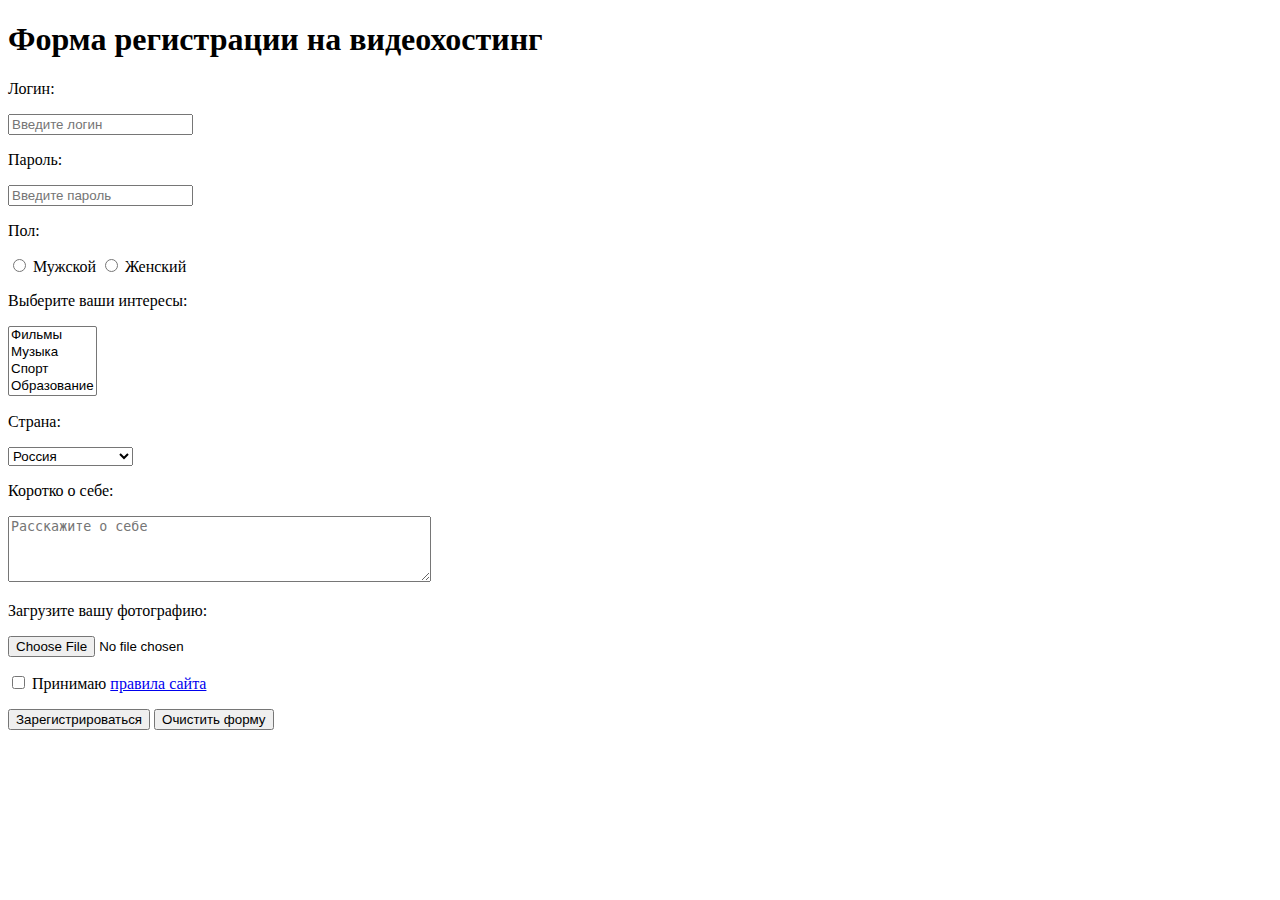
<file: lab_2/index.html>
<!DOCTYPE html>
<html lang="ru">
<head>
    <meta charset="UTF-8">
    <title>Регистрация на видеохостинг</title>
</head>
<body>

    <h1>Форма регистрации на видеохостинг</h1>

    <form action="#" method="post">

        <p><label for="username">Логин:</label></p>
        <input type="text" id="username" name="username" placeholder="Введите логин" required>

        <p><label for="password">Пароль:</label></p>
        <input type="password" id="password" name="password" placeholder="Введите пароль" required>

        <p><label for="gender">Пол:</label></p>
        <input type="radio" id="male" name="gender" value="male">
        <label for="male">Мужской</label>
        <input type="radio" id="female" name="gender" value="female">
        <label for="female">Женский</label>

        <p><label for="interests">Выберите ваши интересы:</label></p>
        <select id="interests" name="interests[]" multiple size="4">
            <option value="movies">Фильмы</option>
            <option value="music">Музыка</option>
            <option value="sports">Спорт</option>
            <option value="education">Образование</option>
        </select>

        <p><label for="country">Страна:</label></p>
        <select id="country" name="country">
            <option value="ru">Россия</option>
            <option value="us">США</option>
            <option value="uk">Великобритания</option>
            <option value="fr">Франция</option>
        </select>

        <p><label for="about">Коротко о себе:</label></p>
        <textarea id="about" name="about" rows="4" cols="50" placeholder="Расскажите о себе"></textarea>

        <p><label for="avatar">Загрузите вашу фотографию:</label></p>
        <input type="file" id="avatar" name="avatar">

        <p><input type="checkbox" id="terms" name="terms" required>
        <label for="terms">Принимаю <a href="#">правила сайта</a></label></p>

        <p>
            <input type="submit" value="Зарегистрироваться">
            <input type="reset" value="Очистить форму">
        </p>

    </form>

</body>
</html>
</file>
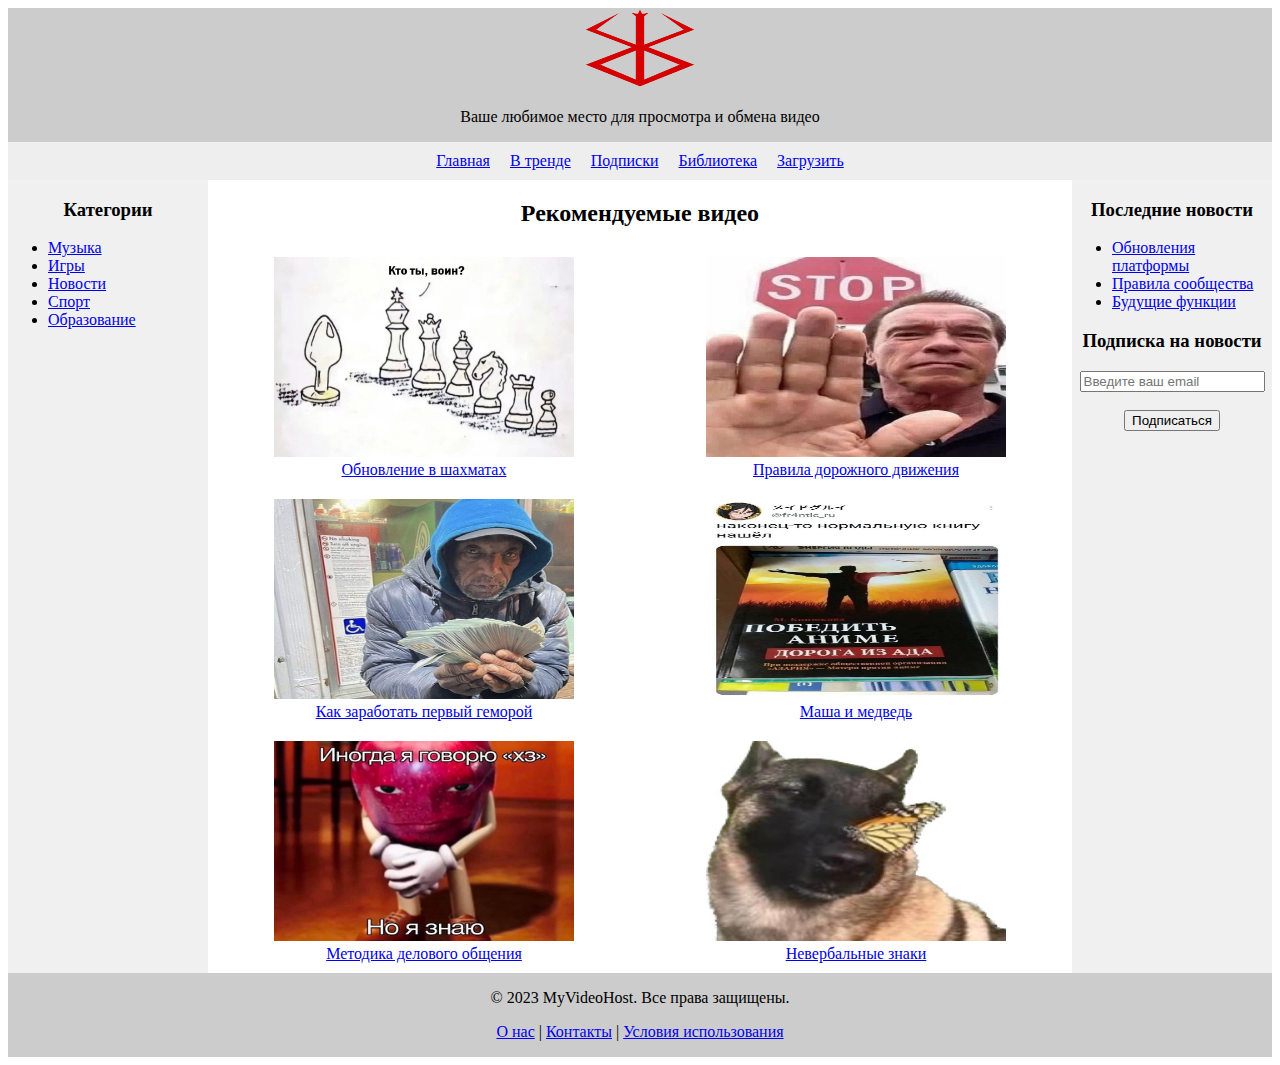
<file: lab_3/index.html>
<!DOCTYPE html>
<html>
<head>
    <title>Видеохостинг MyVideoHost</title>
</head>
<body>

<!-- Основная таблица -->
<table width="100%" cellspacing="0" cellpadding="0" border="0">
    <!-- Шапка сайта -->
    <tr>
        <td colspan="3" align="center" valign="middle" height="100" bgcolor="#CCCCCC">
            <!-- Логотип сайта -->
            <img src="images/logo.png" alt="Логотип MyVideoHost" width="200" height="80">
            <p>Ваше любимое место для просмотра и обмена видео</p>
        </td>
    </tr>
    <!-- Навигационное меню -->
    <tr>
        <td colspan="3" bgcolor="#EEEEEE" align="center">
            <table cellpadding="10" cellspacing="0">
                <tr>
                    <td><a href="#">Главная</a></td>
                    <td><a href="#">В тренде</a></td>
                    <td><a href="#">Подписки</a></td>
                    <td><a href="#">Библиотека</a></td>
                    <td><a href="#">Загрузить</a></td>
                </tr>
            </table>
        </td>
    </tr>
    <!-- Основной контент -->
    <tr>
        <!-- Левая колонка -->
        <td width="200" valign="top" bgcolor="#F0F0F0">
            <h3 align="center">Категории</h3>
            <ul>
                <li><a href="https://music.yandex.ru">Музыка</a></li>
                <li><a href="https://www.chess.com">Игры</a></li>
                <li><a href="https://t.me/seeallochnaya">Новости</a></li>
                <li><a href="https://www.hltv.org">Спорт</a></li>
                <li><a href="https://stepik.org">Образование</a></li>
            </ul>
        </td>
        <!-- Центральная колонка -->
        <td valign="top">
            <h2 align="center">Рекомендуемые видео</h2>
            <!-- Таблица с видео -->
            <table width="100%" cellpadding="10" cellspacing="0">
                <tr>
                    <td align="center">
                        <!-- Миниатюра видео 1 -->
                        <img src="images/video1.jpg" width="300" height="200" alt="Обновление в шахматах"><br>
                        <a href="#">Обновление в шахматах</a>
                    </td>
                    <td align="center">
                        <!-- Миниатюра видео 2 -->
                        <img src="images/video2.jpg" width="300" height="200" alt="Правила дорожного движения"><br>
                        <a href="#">Правила дорожного движения</a>
                    </td>
                </tr>
                <tr>
                    <td align="center">
                        <!-- Миниатюра видео 3 -->
                        <img src="images/video3.jpg" width="300" height="200" alt="Как заработать первый геморой"><br>
                        <a href="#">Как заработать первый геморой</a>
                    </td>
                    <td align="center">
                        <!-- Миниатюра видео 4 -->
                        <img src="images/video4.jpg" width="300" height="200" alt="Маша и медведь"><br>
                        <a href="#">Маша и медведь</a>
                    </td>
                </tr>
                <tr>
                    <td align="center">
                        <!-- Миниатюра видео 5 -->
                        <img src="images/video5.jpg" width="300" height="200" alt="Методика делового общения"><br>
                        <a href="#">Методика делового общения</a>
                    </td>
                    <td align="center">
                        <!-- Миниатюра видео 6 -->
                        <img src="images/video6.jpg" width="300" height="200" alt="Невербальные знаки"><br>
                        <a href="#">Невербальные знаки</a>
                    </td>
                </tr>
            </table>
        </td>
        <!-- Правая колонка -->
        <td width="200" valign="top" bgcolor="#F0F0F0">
            <h3 align="center">Последние новости</h3>
            <ul>
                <li><a href="updates.html">Обновления платформы</a></li>
                <li><a href="community-rules.html">Правила сообщества</a></li>
                <li><a href="https://www.youtube.com">Будущие функции</a></li>
            </ul>
            <h3 align="center">Подписка на новости</h3>
            <form action="#" method="post" align="center">
                <input type="email" name="email" placeholder="Введите ваш email"><br><br>
                <input type="submit" value="Подписаться">
            </form>
        </td>
    </tr>
    <!-- Подвал сайта -->
    <tr>
        <td colspan="3" align="center" valign="middle" height="50" bgcolor="#CCCCCC">
            <p>&copy; 2023 MyVideoHost. Все права защищены.</p>
            <p><a href="#">О нас</a> | <a href="#">Контакты</a> | <a href="#">Условия использования</a></p>
        </td>
    </tr>
</table>

</body>
</html>
</file>
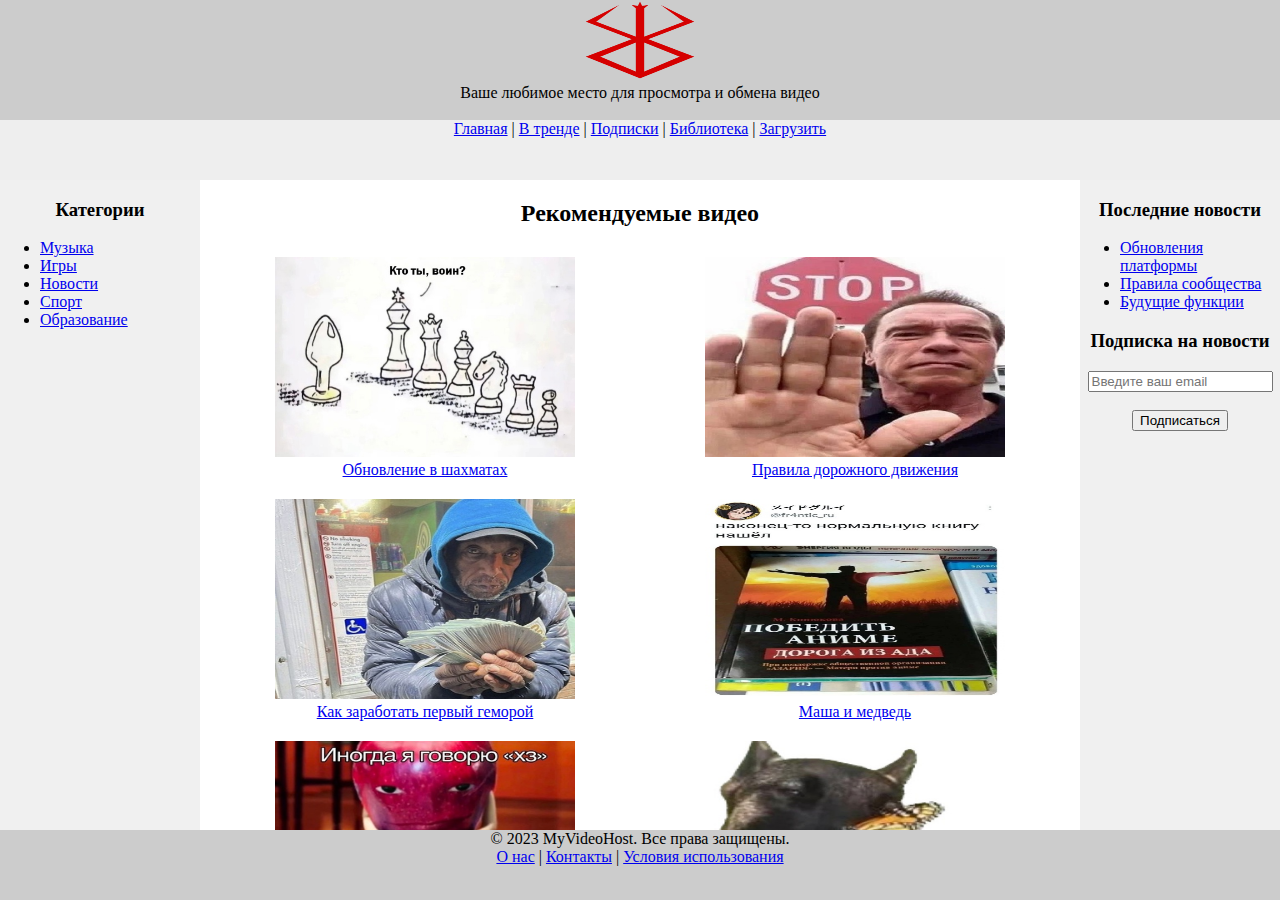
<file: lab_4/index.html>
<!DOCTYPE html>
<html>
<head>
    <title>Видеохостинг MyVideoHost</title>
</head>
<frameset rows="120px, 60px, *, 70px" framespacing="0" frameborder="no" border="0">
    <!-- Шапка сайта -->
    <frame src="header.html" name="header" scrolling="no" noresize>
    <!-- Навигационное меню -->
    <frame src="menu.html" name="menu" scrolling="no" noresize>
    <!-- Основной контент (фреймсет с тремя колонками) -->
    <frameset cols="200px, *, 200px" framespacing="0" frameborder="no" border="0">
        <!-- Левая колонка -->
        <frame src="left_sidebar.html" name="left_sidebar" scrolling="no" noresize>
        <!-- Центральная колонка -->
        <frame src="content.html" name="content" scrolling="auto">
        <!-- Правая колонка -->
        <frame src="right_sidebar.html" name="right_sidebar" scrolling="no" noresize>
    </frameset>
    <!-- Подвал сайта -->
    <frame src="footer.html" name="footer" scrolling="no" noresize>
</frameset>
</html>
</file>
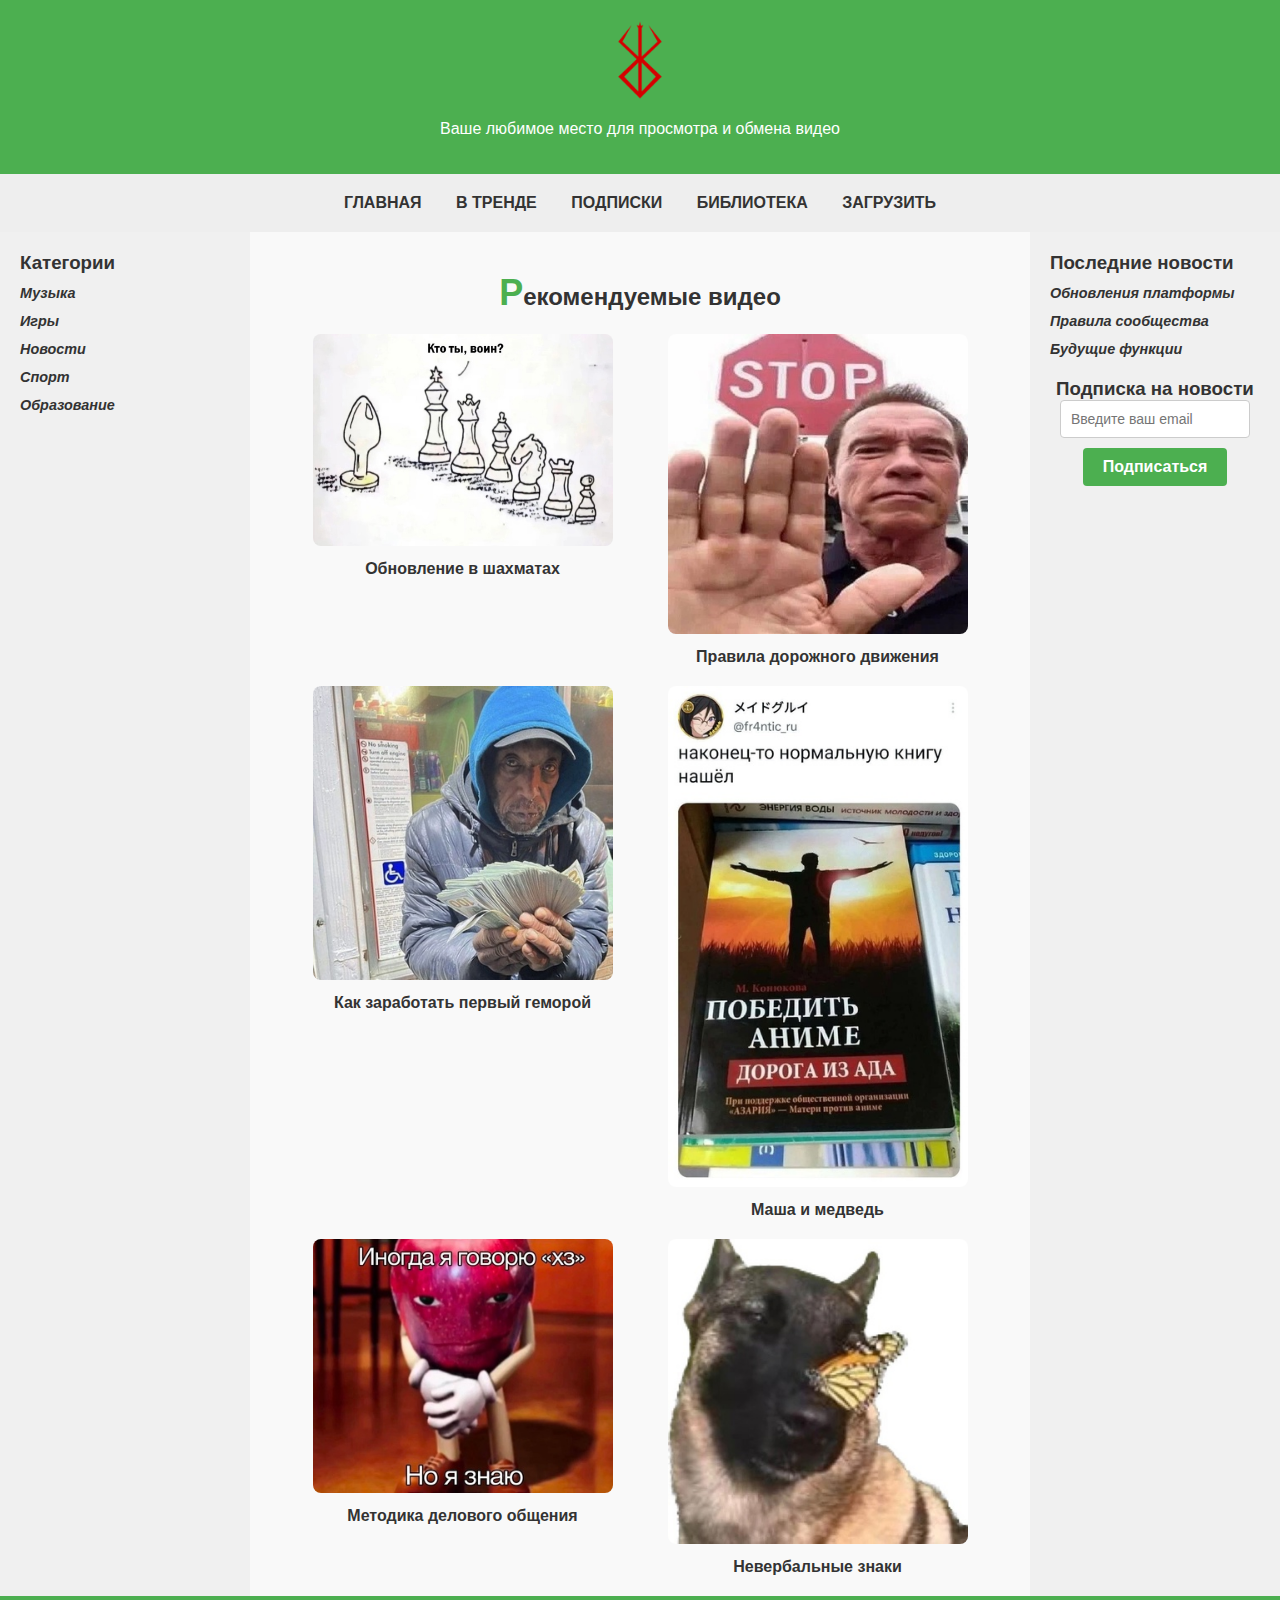
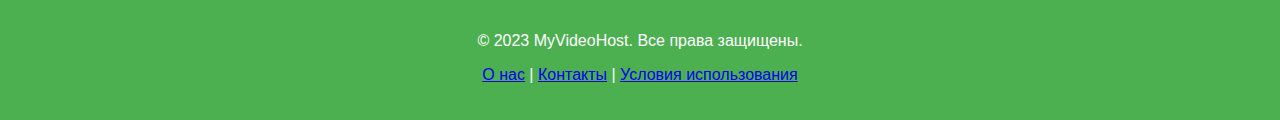
<file: lab_7/index.html>
<!DOCTYPE html>
<html>
<head>
    <title>Видеохостинг MyVideoHost</title>
    <link rel="stylesheet" href="styles.css">
</head>
<body>

<div class="grid-container">
    <!-- Шапка сайта -->
    <header class="header">
        <img src="images/logo.png" alt="Логотип MyVideoHost" class="logo">
        <p>Ваше любимое место для просмотра и обмена видео</p>
    </header>

    <!-- Навигационное меню -->
    <nav class="nav">
        <a href="#">Главная</a>
        <a href="#">В тренде</a>
        <a href="#">Подписки</a>
        <a href="#">Библиотека</a>
        <a href="#">Загрузить</a>
    </nav>

    <!-- Левая колонка -->
    <aside class="sidebar-left">
        <h3>Категории</h3>
        <ul>
            <li><a href="https://music.yandex.ru">Музыка</a></li>
            <li><a href="https://www.chess.com">Игры</a></li>
            <li><a href="https://t.me/seeallochnaya">Новости</a></li>
            <li><a href="https://www.hltv.org">Спорт</a></li>
            <li><a href="https://stepik.org">Образование</a></li>
        </ul>
    </aside>

    <!-- Центральная колонка -->
    <main class="main-content">
        <h2>Рекомендуемые видео</h2>
        <div class="video-grid">
            <div class="video-item">
                <img src="images/video1.jpg" class="video-thumbnail" alt="Обновление в шахматах">
                <a href="#" class="video-link">Обновление в шахматах</a>
            </div>
            <div class="video-item">
                <img src="images/video2.jpg" class="video-thumbnail" alt="Правила дорожного движения">
                <a href="#" class="video-link">Правила дорожного движения</a>
            </div>
            <div class="video-item">
                <img src="images/video3.jpg" class="video-thumbnail" alt="Как заработать первый геморой">
                <a href="#" class="video-link">Как заработать первый геморой</a>
            </div>
            <div class="video-item">
                <img src="images/video4.jpg" class="video-thumbnail" alt="Маша и медведь">
                <a href="#" class="video-link">Маша и медведь</a>
            </div>
            <div class="video-item">
                <img src="images/video5.jpg" class="video-thumbnail" alt="Методика делового общения">
                <a href="#" class="video-link">Методика делового общения</a>
            </div>
            <div class="video-item">
                <img src="images/video6.jpg" class="video-thumbnail" alt="Невербальные знаки">
                <a href="#" class="video-link">Невербальные знаки</a>
            </div>
        </div>
    </main>

    <!-- Правая колонка -->
    <aside class="sidebar-right">
        <h3>Последние новости</h3>
        <ul>
            <li><a href="updates.html">Обновления платформы</a></li>
            <li><a href="community-rules.html">Правила сообщества</a></li>
            <li><a href="https://www.youtube.com">Будущие функции</a></li>
        </ul>
        <div class="form-container">
            <h3>Подписка на новости</h3>
            <form action="#" method="post">
                <input type="email" name="email" placeholder="Введите ваш email">
                <input type="submit" value="Подписаться">
            </form>
        </div>
    </aside>

    <!-- Подвал сайта -->
    <footer class="footer">
        <p>&copy; 2023 MyVideoHost. Все права защищены.</p>
        <p><a href="#">О нас</a> | <a href="#">Контакты</a> | <a href="#">Условия использования</a></p>
    </footer>
</div>

</body>
</html>
</file>
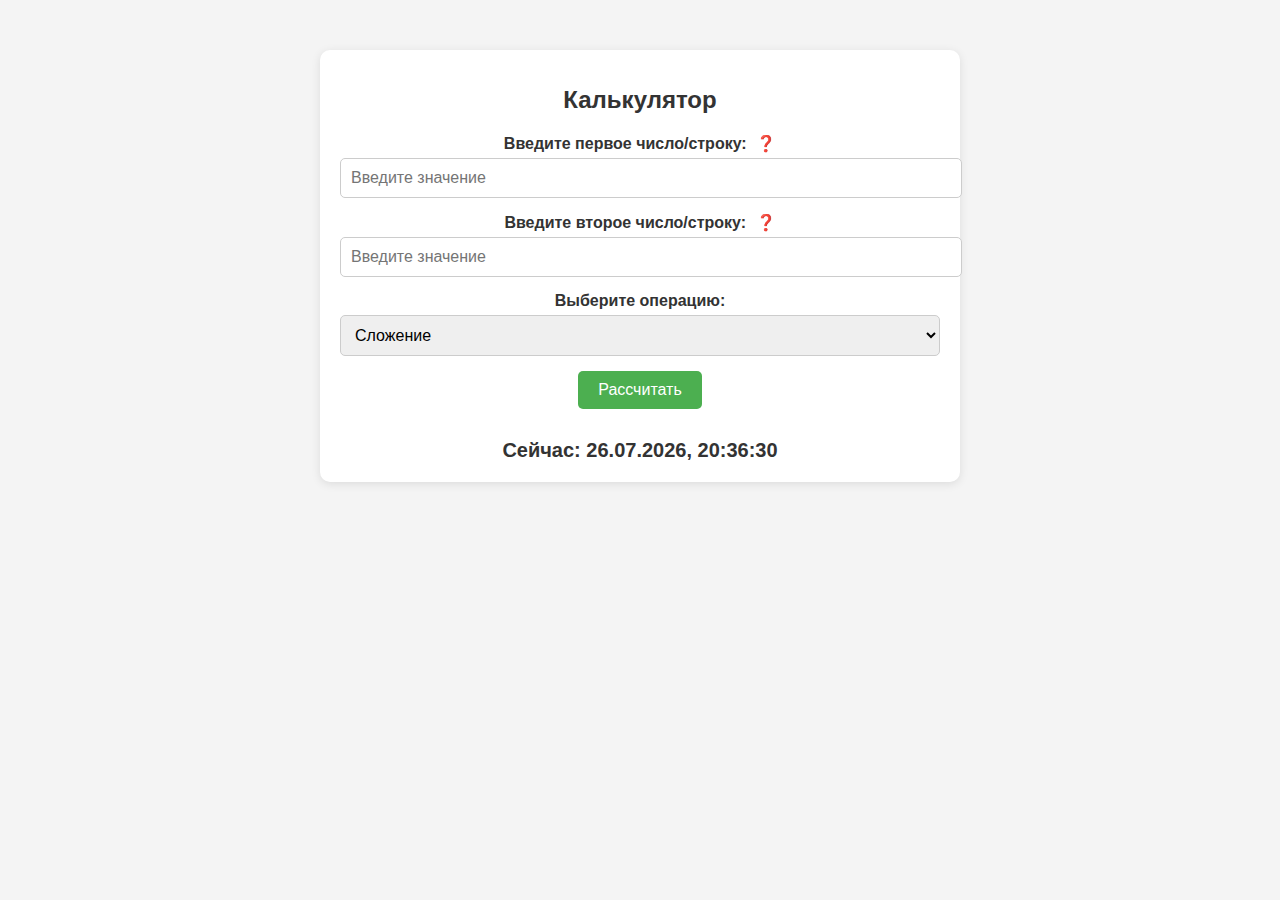
<file: lab_8/index.html>
<!DOCTYPE html>
<html lang="en">
<head>
    <meta charset="UTF-8">
    <meta name="viewport" content="width=device-width, initial-scale=1.0">
    <title>ЛР8: Калькулятор и Часы</title>
    <link rel="stylesheet" href="styles.css">
</head>
<body>
    <div class="container">
        <h1>Калькулятор</h1>
        <form id="calculator-form">
            <div class="form-group">
                <label for="operand1">
                    Введите первое число/строку:
                    <span class="tooltip" title="Введите либо число для математических операций, либо строку для конкатенации.">❓</span>
                </label>
                <input type="text" id="operand1" placeholder="Введите значение">
            </div>
            <div class="form-group">
                <label for="operand2">
                    Введите второе число/строку:
                    <span class="tooltip" title="Введите либо число для математических операций, либо строку для конкатенации.">❓</span>
                </label>
                <input type="text" id="operand2" placeholder="Введите значение">
            </div>
            <div class="form-group">
                <label for="operation">Выберите операцию:</label>
                <select id="operation">
                    <option value="add">Сложение</option>
                    <option value="subtract">Вычитание</option>
                    <option value="multiply">Умножение</option>
                    <option value="divide">Деление</option>
                    <option value="concat">Конкатенация строк</option>
                </select>
            </div>
            <button type="button" id="calculate-button">Рассчитать</button>
        </form>
        <div id="result" class="result"></div>

        <div class="clock" id="clock"></div>
    </div>
    <script src="script.js"></script>
</body>
</html>
</file>
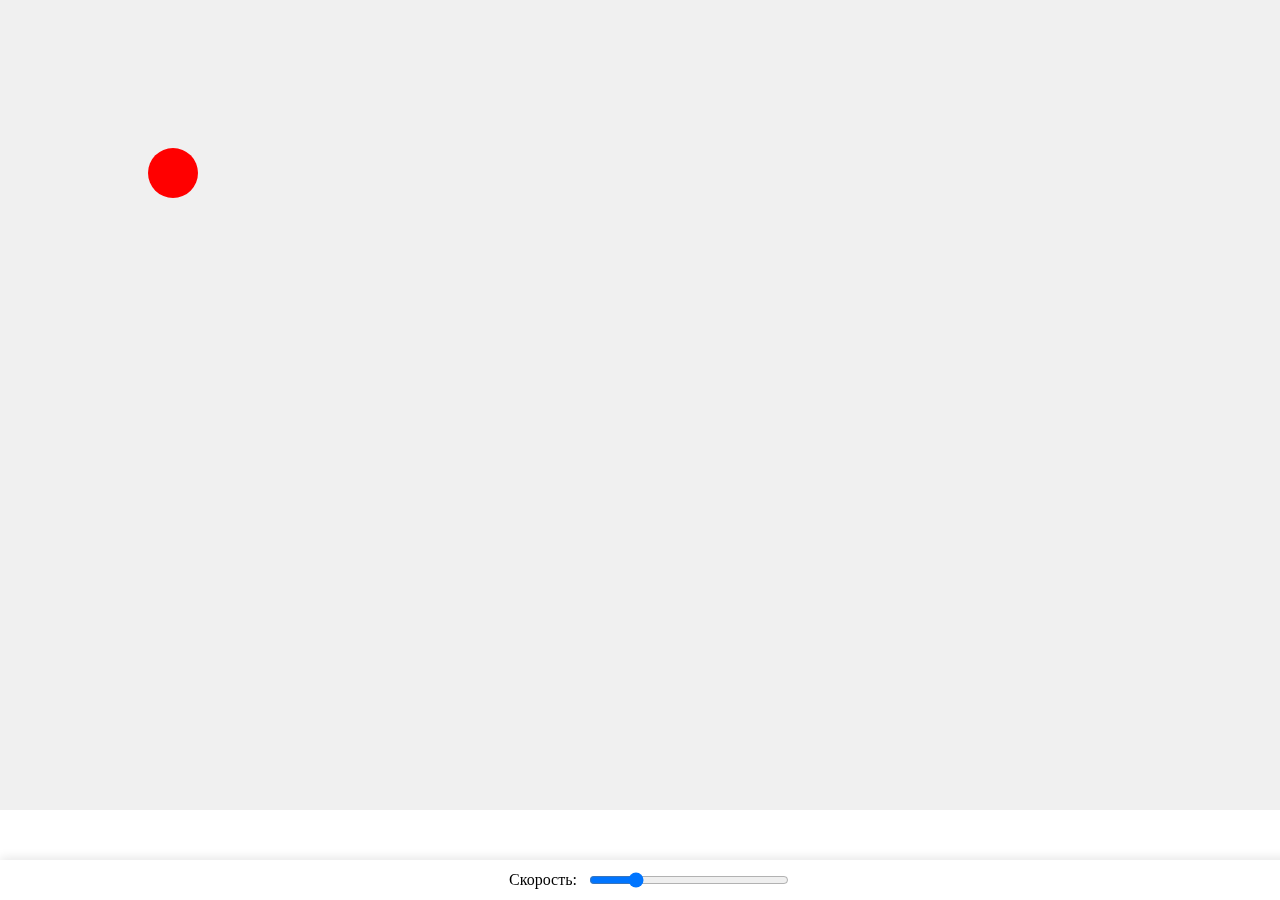
<file: lab_9/chaotic/index.html>
<!DOCTYPE html>
<html lang="en">
<head>
    <meta charset="UTF-8">
    <meta name="viewport" content="width=device-width, initial-scale=1.0">
    <title>Движение объекта</title>
    <style>
        body {
            margin: 0;
            padding: 0;
            overflow: hidden;
        }

        .playground {
            position: relative;
            width: 100vw;
            height: 90vh; /* Уменьшаем высоту для интерфейса */
            background-color: #f0f0f0;
        }

        .object {
            position: absolute;
            width: 50px;
            height: 50px;
            background-color: red;
            border-radius: 50%;
        }

        .controls {
            position: fixed;
            bottom: 0;
            width: 100%;
            background-color: #fff;
            padding: 10px;
            box-shadow: 0 -2px 10px rgba(0, 0, 0, 0.1);
            display: flex;
            justify-content: center;
            align-items: center;
        }

        .controls label {
            font-size: 16px;
            margin-right: 10px;
        }

        .controls input {
            width: 200px;
        }
    </style>
</head>
<body>
    <div class="playground">
        <div class="object"></div>
    </div>
    <div class="controls">
        <label for="speed-control">Скорость:</label>
        <input type="range" id="speed-control" min="1" max="20" value="5">
    </div>
    <script src="script.js"></script>
</body>
</html>
</file>
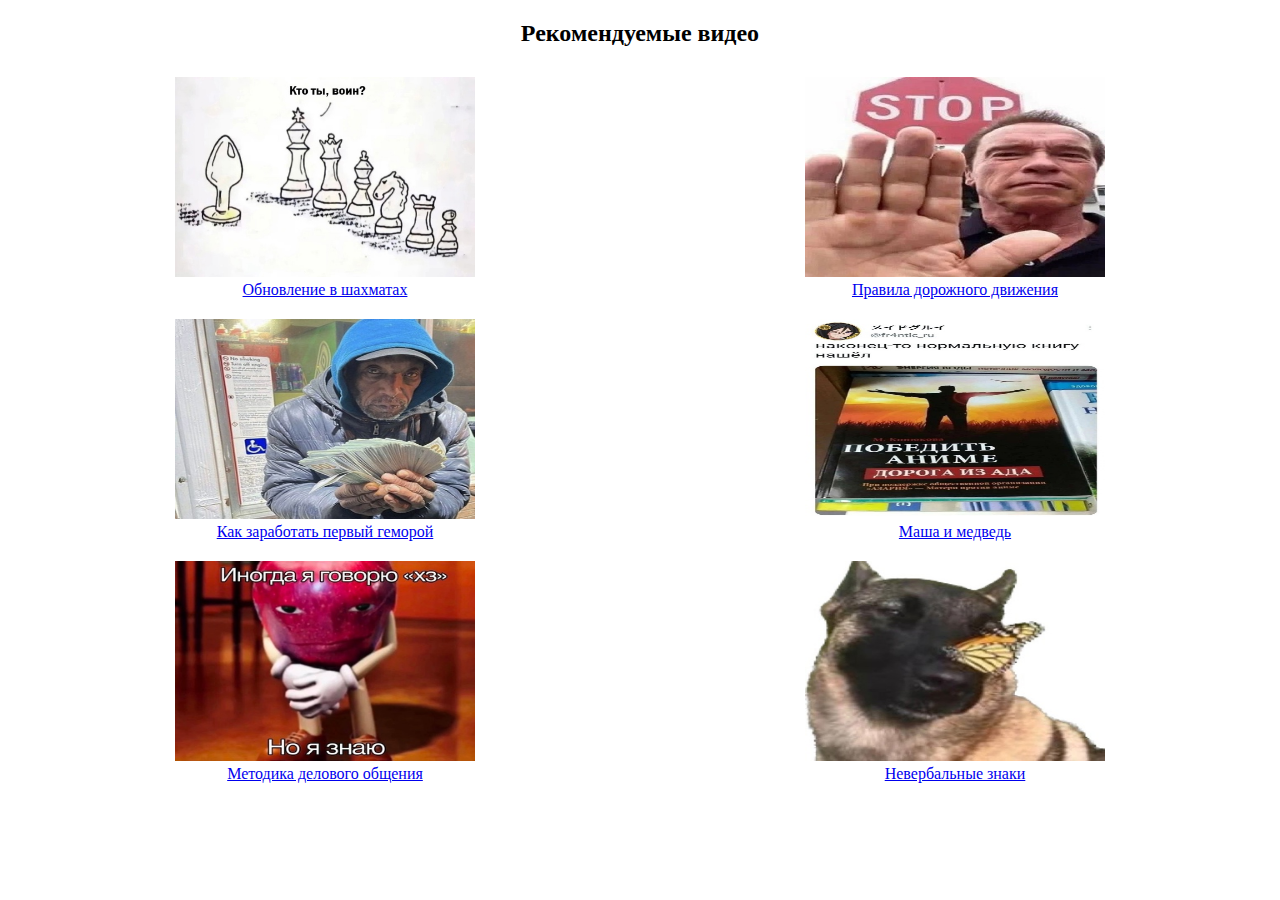
<file: lab_4/content.html>
<!DOCTYPE html>
<html>
<head>
    <title>Рекомендуемые видео</title>
</head>
<body style="margin: 10px;">
    <h2 align="center">Рекомендуемые видео</h2>
    <!-- Таблица с видео -->
    <table width="100%" cellpadding="10" cellspacing="0">
        <tr>
            <td align="center">
                <!-- Миниатюра видео 1 -->
                <img src="images/video1.jpg" width="300" height="200" alt="Обновление в шахматах"><br>
                <a href="#">Обновление в шахматах</a>
            </td>
            <td align="center">
                <!-- Миниатюра видео 2 -->
                <img src="images/video2.jpg" width="300" height="200" alt="Правила дорожного движения"><br>
                <a href="#">Правила дорожного движения</a>
            </td>
        </tr>
        <tr>
            <td align="center">
                <!-- Миниатюра видео 3 -->
                <img src="images/video3.jpg" width="300" height="200" alt="Как заработать первый геморой"><br>
                <a href="#">Как заработать первый геморой</a>
            </td>
            <td align="center">
                <!-- Миниатюра видео 4 -->
                <img src="images/video4.jpg" width="300" height="200" alt="Маша и медведь"><br>
                <a href="#">Маша и медведь</a>
            </td>
        </tr>
        <tr>
            <td align="center">
                <!-- Миниатюра видео 5 -->
                <img src="images/video5.jpg" width="300" height="200" alt="Методика делового общения"><br>
                <a href="#">Методика делового общения</a>
            </td>
            <td align="center">
                <!-- Миниатюра видео 6 -->
                <img src="images/video6.jpg" width="300" height="200" alt="Невербальные знаки"><br>
                <a href="#">Невербальные знаки</a>
            </td>
        </tr>
    </table>
</body>
</html>
</file>
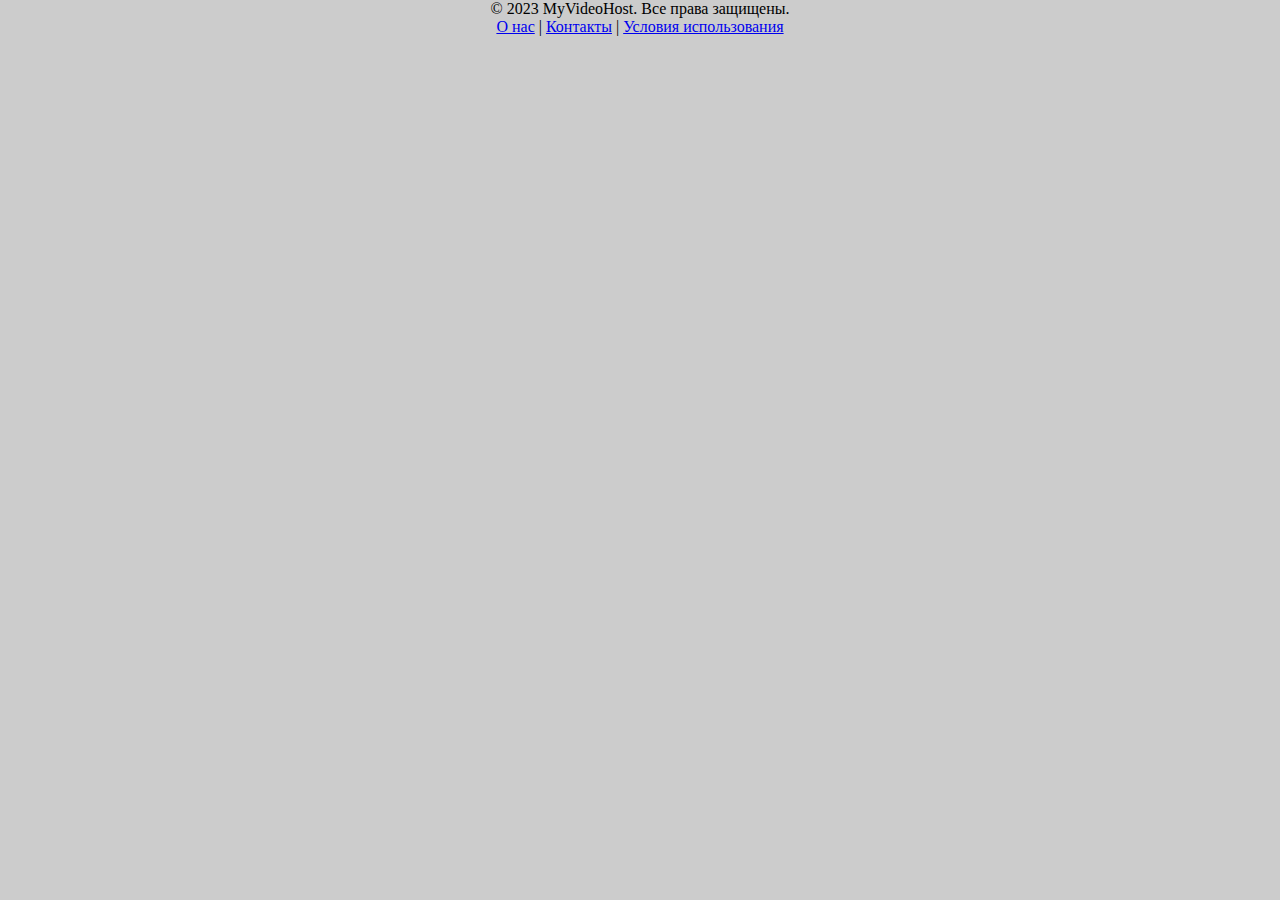
<file: lab_4/footer.html>
<!DOCTYPE html>
<html>
<head>
    <title>Подвал</title>
</head>
<body bgcolor="#CCCCCC" style="margin: 0;">
    <div align="center">
        <p style="margin: 0;">&copy; 2023 MyVideoHost. Все права защищены.</p>
        <p style="margin: 0;"><a href="#">О нас</a> | <a href="#">Контакты</a> | <a href="#">Условия использования</a></p>
    </div>
</body>
</html>
</file>
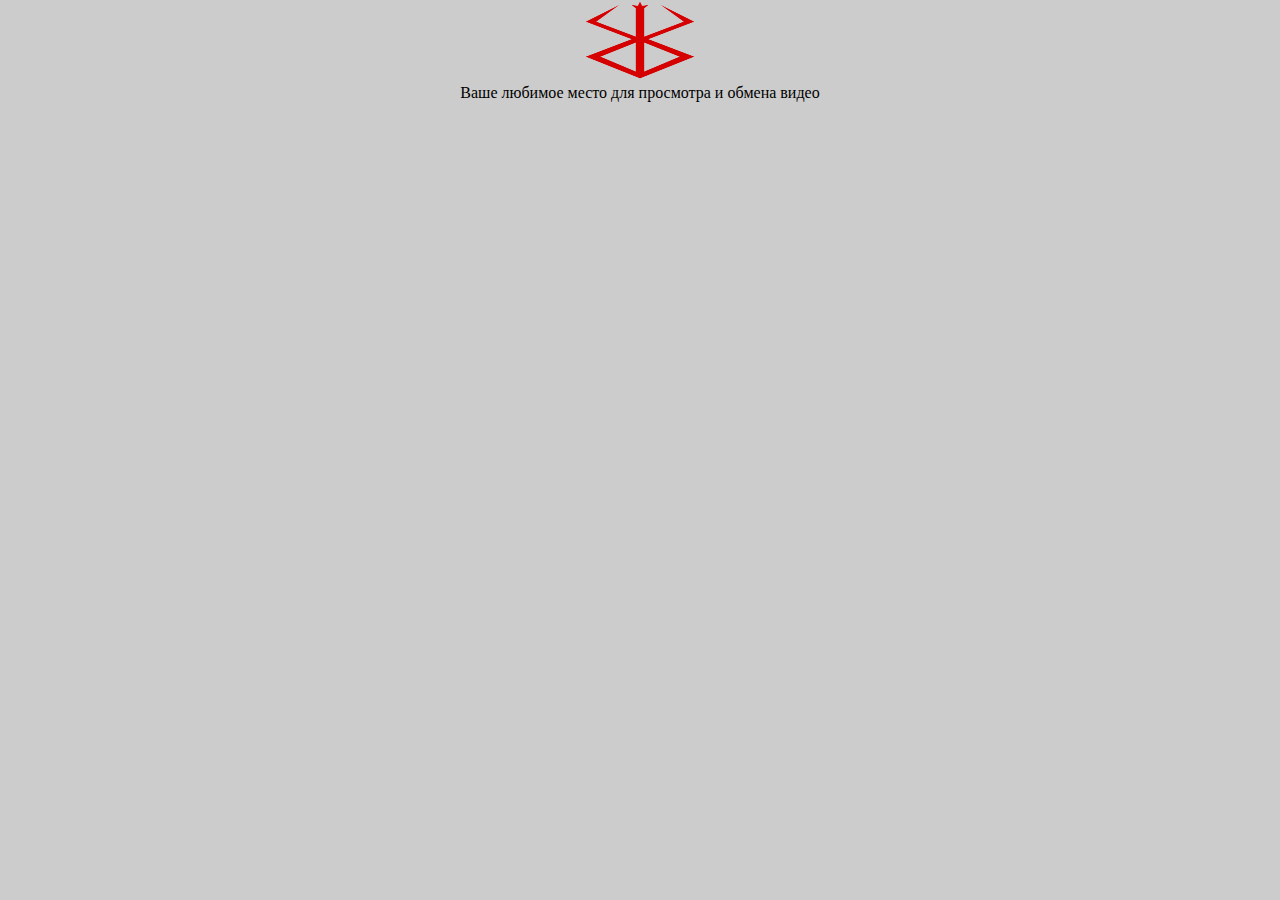
<file: lab_4/header.html>
<!DOCTYPE html>
<html>
<head>
    <title>Шапка</title>
</head>
<body bgcolor="#CCCCCC" style="margin: 0;">
    <div align="center">
        <!-- Логотип сайта -->
        <img src="images/logo.png" alt="Логотип MyVideoHost" width="200" height="80"><br>
        <p style="margin: 0;">Ваше любимое место для просмотра и обмена видео</p>
    </div>
</body>
</html>
</file>
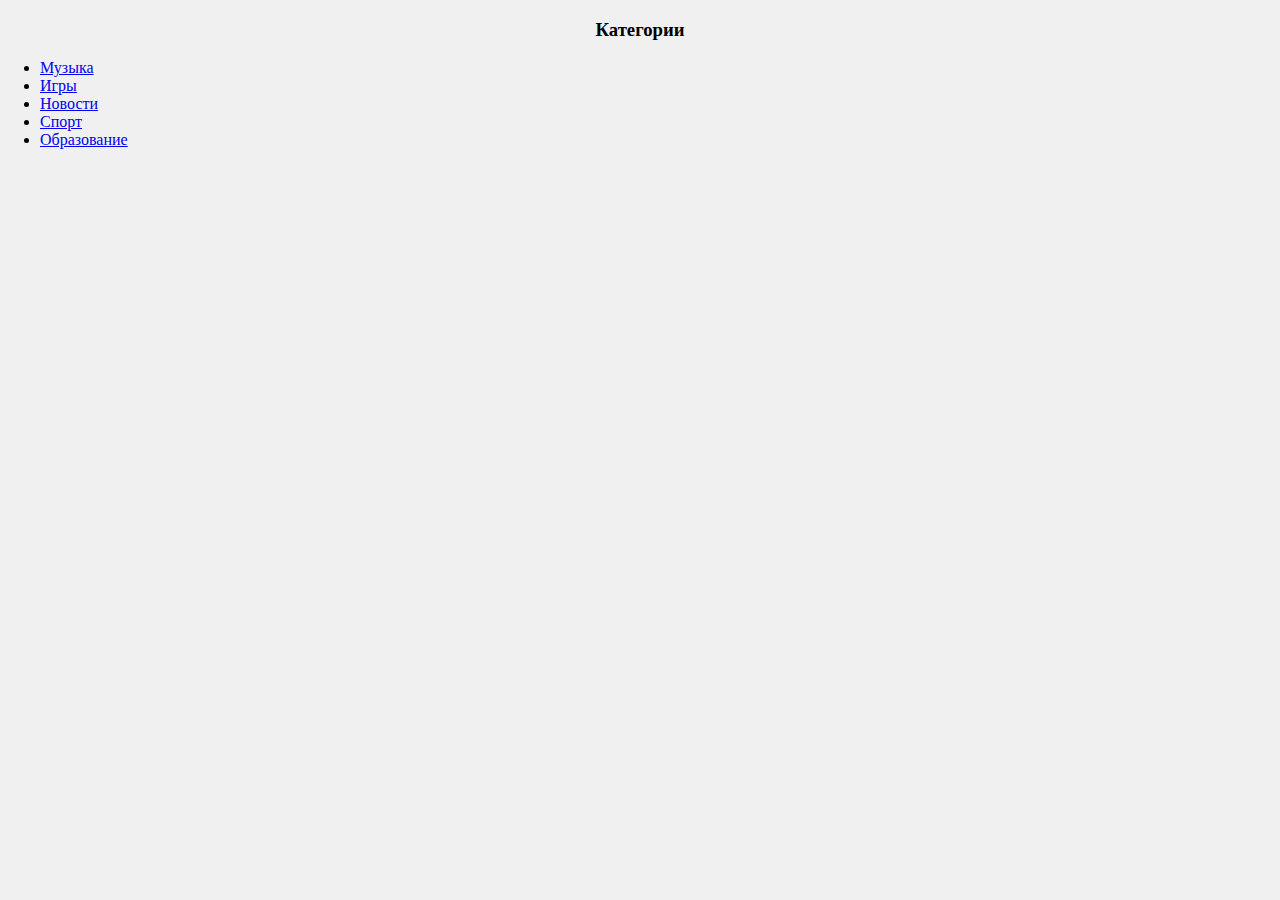
<file: lab_4/left_sidebar.html>
<!DOCTYPE html>
<html>
<head>
    <title>Категории</title>
</head>
<body bgcolor="#F0F0F0" style="margin: 0;">
    <h3 align="center">Категории</h3>
    <ul>
        <li><a href="https://music.yandex.ru" target="_blank">Музыка</a></li>
        <li><a href="https://www.chess.com" target="_blank">Игры</a></li>
        <li><a href="https://t.me/seeallochnaya" target="_blank">Новости</a></li>
        <li><a href="https://www.hltv.org" target="_blank">Спорт</a></li>
        <li><a href="https://stepik.org" target="_blank">Образование</a></li>
    </ul>
</body>
</html>
</file>
<file: lab_7/styles.css>
/* Основные стили */
body {
    font-family: Arial, sans-serif;
    margin: 0;
    padding: 0;
    background-color: #f9f9f9;
    color: #333;
}

.grid-container {
    display: grid;
    grid-template-areas:
        "header header header"
        "nav nav nav"
        "sidebar-left main-content sidebar-right"
        "footer footer footer";
    grid-template-columns: 250px 1fr 250px;
    grid-template-rows: auto auto 1fr auto;
}


/* Области Grid */
.header {
    grid-area: header;
    background-color: #4CAF50;
    color: white;
    padding: 20px;
    text-align: center;
}

.nav {
    grid-area: nav;
    background-color: #EEEEEE;
    text-align: center;
    padding: 10px 0;
}

.sidebar-left {
    grid-area: sidebar-left;
    background-color: #F0F0F0;
    padding: 20px;
}

.sidebar-right {
    grid-area: sidebar-right;
    background-color: #F0F0F0;
    padding: 20px;
}

.main-content {
    grid-area: main-content;
    padding: 20px;
    margin: 0 auto;
    width: calc(100% - 50px);
    box-sizing: border-box;
}

.video-grid {
    display: grid;
    grid-template-columns: repeat(2, 1fr);
    gap: 20px;
    justify-content: space-between; 
    justify-items: center; 
    width: 100%;
}

.footer {
    grid-area: footer;
    background-color: #4CAF50;
    color: white;
    padding: 20px;
    text-align: center;
}

.logo {
    width: 200px;
    height: 80px;
    object-fit: contain;
}

.nav a {
    color: #333;
    font-weight: bold;
    text-decoration: none;
    padding: 10px 15px;
    display: inline-block;
    text-transform: uppercase;
}

.nav a:hover {
    color: #4CAF50;
}

.sidebar-left h3, .sidebar-right h3, .sidebar-left ul, .sidebar-right ul {
    margin: 0;
    padding: 0;
    list-style-type: none;
}

.sidebar-left ul li, .sidebar-right ul li {
    margin: 10px 0;
}

.sidebar-left ul li a, .sidebar-right ul li a {
    color: #333;
    text-decoration: none;
    font-weight: bold;
    font-size: 0.9em;
    font-style: italic;
}

.sidebar-left ul li a:hover, .sidebar-right ul li a:hover {
    color: #4CAF50;
}

.main-content h2 {
    text-align: center;
    font-size: 24px;
    margin-bottom: 20px;
    color: #333;
}

.main-content h2::first-letter {
    font-size: 150%;
    color: #4CAF50;
    font-weight: bold;
}

.video-thumbnail {
    border-radius: 8px;
    width: 100%;
    max-width: 300px;
    height: auto;
}

.video-link {
    text-decoration: none;
    color: #333;
    font-weight: bold;
    display: block;
    margin-top: 10px; /* Расстояние между изображением и текстом */
    text-align: center; /* Центрируем текст */
    width: 100%; /* Устанавливаем ширину блока для выравнивания */
}

.video-link:hover {
    color: #4CAF50;
}

.form-container {
    text-align: center;
    margin-top: 20px;
}

.form-container input[type="email"] {
    width: 80%;
    padding: 10px;
    border: 1px solid #ccc;
    border-radius: 4px;
    font-size: 14px;
}

.form-container input[type="submit"] {
    background-color: #4CAF50;
    color: white;
    border: none;
    padding: 10px 20px;
    border-radius: 4px;
    font-size: 16px;
    cursor: pointer;
    font-weight: bold;
    margin-top: 10px;
}

.form-container input[type="submit"]:hover {
    background-color: #45A049;
}

@media screen and (max-width: 800px) {
    .grid-container {
        grid-template-areas:
            "header"
            "nav"
            "sidebar-left"
            "main-content"
            "sidebar-right"
            "footer";
        grid-template-columns: 1fr;
    }
}


@media screen and (max-width: 500px) {
    .grid-container {
        grid-template-areas:
            "header"
            "nav"
            "sidebar-left"
            "main-content"
            "sidebar-right"
            "footer";
        grid-template-columns: 1fr;
    }
}
</file>
<file: lab_8/styles.css>
body {
    font-family: Arial, sans-serif;
    margin: 0;
    padding: 0;
    background-color: #f4f4f4;
    color: #333;
    text-align: center;
}

.container {
    max-width: 600px;
    margin: 50px auto;
    padding: 20px;
    background: #fff;
    border-radius: 10px;
    box-shadow: 0 2px 10px rgba(0, 0, 0, 0.1);
}

h1 {
    font-size: 24px;
    margin-bottom: 20px;
}

.form-group {
    margin-bottom: 15px;
    position: relative;
}

.form-group label {
    display: block;
    font-weight: bold;
    margin-bottom: 5px;
}

.form-group input, .form-group select {
    width: 100%;
    padding: 10px;
    font-size: 16px;
    border: 1px solid #ccc;
    border-radius: 5px;
}

button {
    padding: 10px 20px;
    font-size: 16px;
    color: #fff;
    background-color: #4CAF50;
    border: none;
    border-radius: 5px;
    cursor: pointer;
}

button:hover {
    background-color: #45a049;
}

.result {
    margin-top: 20px;
    font-size: 18px;
    font-weight: bold;
    color: #4CAF50;
}

.clock {
    font-size: 20px;
    font-weight: bold;
    margin-top: 30px;
}

/* Стили для подсказок */
.tooltip {
    cursor: pointer;
    font-size: 16px;
    margin-left: 5px;
    color: #4CAF50;
}

.tooltip:hover::after {
    content: attr(title);
    display: block;
    position: absolute;
    background-color: #333;
    color: #fff;
    font-size: 12px;
    padding: 5px;
    border-radius: 5px;
    top: 100%;
    left: 0;
    white-space: nowrap;
    z-index: 1000;
}
</file>
